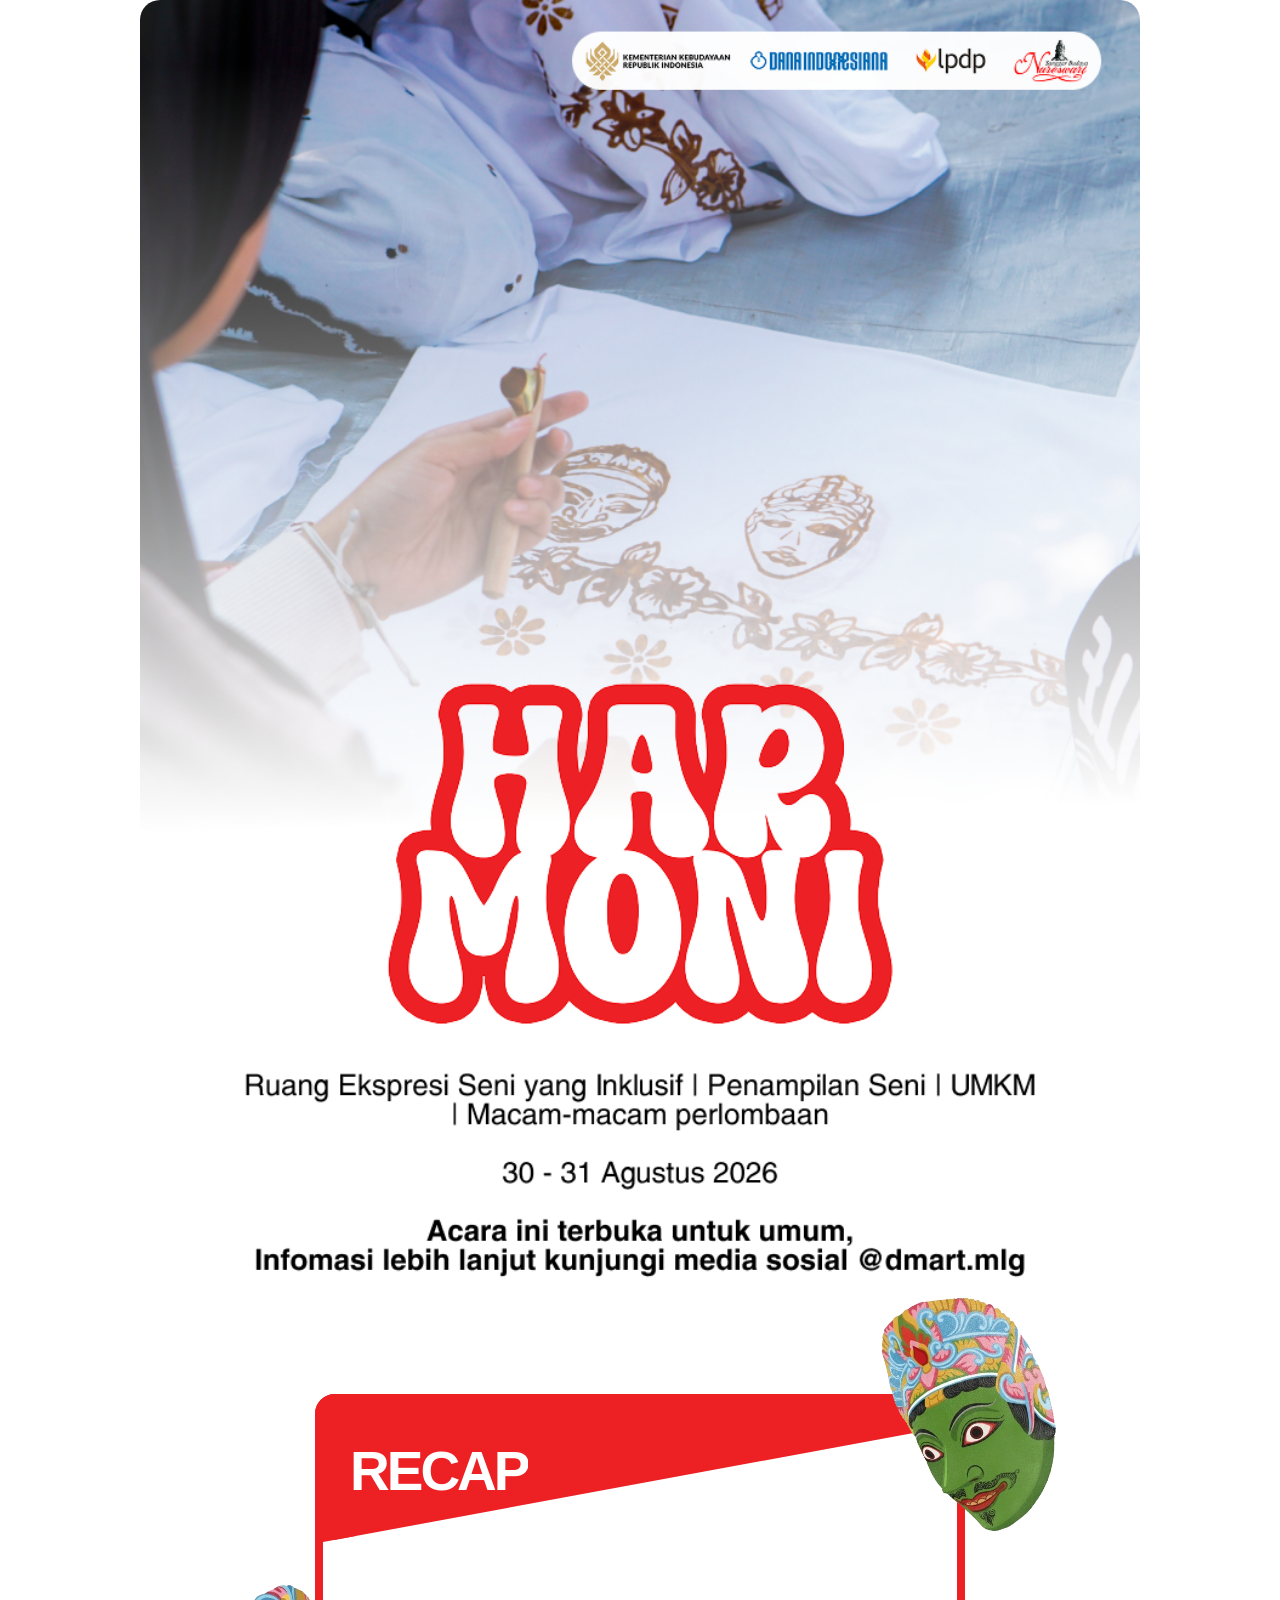
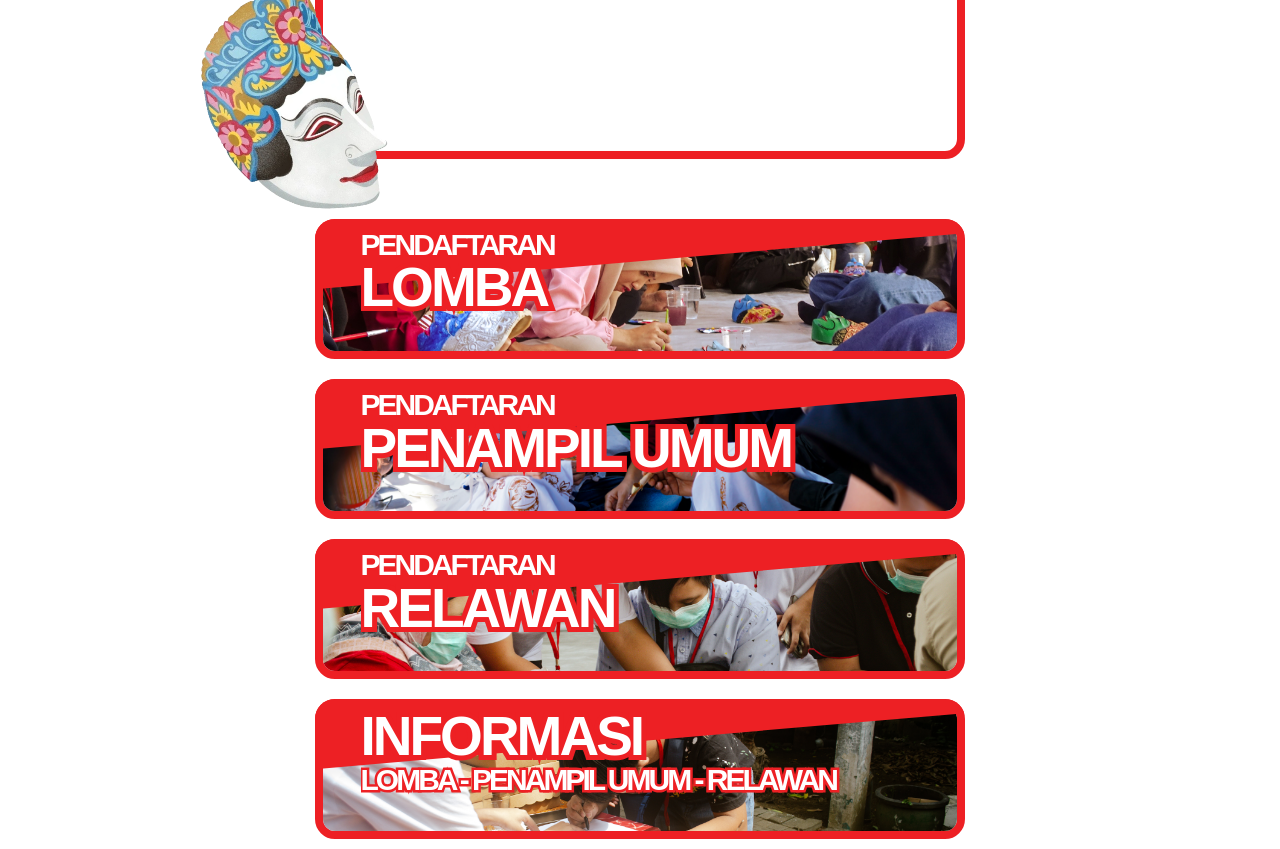
<file: index.html>
<!DOCTYPE html>
<html lang="id">
<head>
    <meta charset="UTF-8">
    <meta name="viewport" content="width=device-width, initial-scale=1.0">
    <title>Dmart</title>
    <link rel="stylesheet" href="style.css">
</head>
<body>

    <div class="container">

    <img class="back" src="images/Frame 11.png" alt="Kelas Pagi">
        <div class="video_wrapper_hero">

            <a href="https://www.instagram.com/dmart.mlg?utm_source=ig_web_button_share_sheet&igsi=ZDNlZDc0MzIxNw==" class="registration-link">

                <div class="rectangle"></div>

                <div class="hero-title">
                    <span class="title">RECAP</span>
                </div>

                <div class="images-wrapper">
                    <video autoplay muted loop playsinline src="images/video/dmart.mp4"></video>
                </div>

            </a>

            <img class="Topeng_kanan"
                src="images/no_bg/Panji_no_bg.webp"
                loading="lazy"
                alt="Topeng Kanan">

            <img class="Topeng_kiri"
                src="images/no_bg/Dewi_sekartaji_no_bg.webp"
                loading="lazy"
                alt="Topeng Kiri">

        </div>

        <!-- PENDAFTARAN LOMBA -->
        <div class="video_wrapper">
            <div class="relawan_wrapper">

            <a href="https://forms.gle/vYgLfWiQK7vJbqu39" class="registration-link">

                <div class="rectangle"></div>

                <div class="hero-title">
                    <span class="sub-title">PENDAFTARAN</span>
                    <span class="title">LOMBA</span>
                </div>

                <div class="images-wrapper-second">
                    <img src="images/DDC06819.webp" loading="lazy" alt="Foto Kegiatan">
                </div>

            </a>
            </div>
        </div>


        <!-- PENDAFTARAN UMKM -->
        <div class="video_wrapper">
            <div class="relawan_wrapper">

            <a href="https://forms.gle/RS3DYKpJCkk86uUv9" class="registration-link">

                <div class="rectangle"></div>

                <div class="hero-title">
                    <span class="sub-title">PENDAFTARAN</span>
                    <span class="sub-title sub-title-small">PENAMPIL UMUM</span>
                </div>

                <div class="images-wrapper-second">
                    <img src="images/DSC03875.webp" loading="lazy" alt="Foto Kegiatan">
                </div>

            </a>
            </div>
        </div>
        

        <!-- PENDAFTARAN RELAWAN -->
        <div class="video_wrapper">
            <div class="relawan_wrapper">

            <a href="https://forms.gle/vRiZ4WEHZazATEnV7" class="registration-link">

                <div class="rectangle"></div>

                <div class="hero-title">
                    <span class="sub-title">PENDAFTARAN</span>
                    <span class="sub-title sub-title-small">RELAWAN</span>
                </div>

                <div class="images-wrapper-second">
                    <img src="images/DSC_0091.jpg" loading="lazy" alt="Foto Kegiatan">
                </div>

            </a>
            </div>
        </div>

        <!-- INFORMASI LOMBA -->
        <div class="video_wrapper">
            <div class="relawan_wrapper">

            <a href="https://drive.google.com/drive/folders/17GDNFCGwBV4rgKPMYRsz4sGmT3As7rjI" class="registration-link">

                <div class="rectangle"></div>

                <div class="hero-title">
                    <span class="title">INFORMASI</span>
                    <span class="sub-title">LOMBA - PENAMPIL UMUM - RELAWAN</span>
                </div>

                <div class="images-wrapper-second">
                    <img src="images/DSC_0140.jpg" loading="lazy" alt="Foto Kegiatan">
                </div>

            </a>
            </div>
        </div>
        
    </div>
</body>
</html>
</file>
<file: style.css>
*{
    margin:0;
    padding:0;
    overflow-x:hidden;   /* ini ada di CSS kamu */
    box-sizing:border-box;
    font-family:Arial, Helvetica, sans-serif;
    overflow-x:hidden;
}

body{
    min-height:100vh;
    background: white;
    margin:0;
}

.container{
    width:90%;
    max-width:1500px;
    margin:0 auto;
    text-align:center;
    overflow:hidden;
}

.back{
    width:150%;
    max-width:1000px;
    height:auto;
    border-radius:20px 20px 0 0;
    margin:0 auto;
}


.video_wrapper_hero {
    --card-width: 650px;

    position: relative;
    width: 100%;
    max-width: 850px;

    margin: 40px auto 120px;
    overflow: visible;
}


.video_wrapper {
    --card-width: 650px;

    position: relative;
    width: 100%;
    max-width: 850px;

    margin: 0 auto 80px;

    overflow: visible;
}

.registration-link {
    display: block;
    position: relative;

    width: var(--card-width);
    max-width: 100%;

    margin: 0 auto;

    text-decoration: none;
    color: inherit;
    cursor: pointer;
}

.registration-link .images-wrapper {
    width: 100%;
    max-width: none;
    margin: 0;
    aspect-ratio: 16 / 9;
}

.Topeng_kanan{
    width:30%;
    height:auto;
    transform:rotate(-25deg) scaleX(-1);
    position:absolute;
    top:-30%;      /* di atas pojok kanan card, bukan 150% */
    right:-4%;
    z-index:10;
}

.Topeng_kiri{
    width:30%;
    height:auto;
    transform:rotate(-25deg);
    position:absolute;
    bottom:-20%;   /* di bawah pojok kiri card */
    left:-5%;
    z-index:10;
}

/* ============================= */
/* INFORMASI RELAWAN              */
/* ============================= */

.relawan_wrapper {
    --relawan-width: 650px;
    --relawan-height: 150px;

    position: relative;
    width: min(var(--relawan-width), 100%);
    height: var(--relawan-height);
    margin: -70px auto -70px;
    padding-top: 10px;
    overflow: hidden;
}


/* LINK */
.relawan_wrapper .registration-link {
    position: relative;
    display: block;
    width: 100%;
    height: 100%;
    text-decoration: none;
    color: inherit;
    overflow: hidden;
}


/* FOTO */
.relawan_wrapper .images-wrapper-second {
    position: absolute;
    inset: 0;
    width: 100%;
    height: 100%;
    max-width: none;
    margin: 0;
    overflow: hidden;
    border-radius: 20px;
    border: 8px solid #ED2024;
    z-index: 2;
}


/* GAMBAR */
.relawan_wrapper .images-wrapper-second img {
    position: absolute;
    inset: 0;
    width: 100%;
    height: 100%;
    object-fit: cover;
}


/* RECTANGLE */
.relawan_wrapper .rectangle {
    position: absolute;
    top: 0;
    left: 0;
    width: 100%;
    height: 43%;
    min-height: 70px;
    background-color: #ED2024;
    border: none;
    border-radius: 20px 20px 0 0;
    clip-path: polygon(
        0 0,
        100% 0,
        100% 20%,
        0 100%
    );

    z-index: 5;
    pointer-events: none;
}


/* JUDUL */
.relawan_wrapper .hero-title {
    position: absolute;
    top: 7%;
    left: 7%;
    width: 86%;
    font-size: clamp(20px, 6vw, 40px);
    line-height: 1;
    z-index: 10;
    pointer-events: none;
}

/* selesai INFORMASI */

.images-wrapper {
    position: relative;
    width: 100%;
    max-width: 650px;
    aspect-ratio: 16 / 9;
    margin: 40px auto 80px;
    overflow: hidden;
    border-radius: 20px;
    border: 8px solid #ED2024;
}

.images-wrapper video {
    position: absolute;
    inset: 0;
    width: 100%;
    height: 100%;
    object-fit: cover;
}

.hero-title {
    position: absolute;

    top: 50px;
    left: 35px;
    font-family: "Inter", sans-serif;
    overflow: hidden;

    font-size: 65px;
    font-weight: 800;

    letter-spacing: -3px;
    line-height: 1;

    color: white;

    -webkit-text-stroke: 10px #ED2024;
    paint-order: stroke fill;

    white-space: nowrap;

    z-index: 10;
}

.hero-title span {
    display: block;
    text-align: left;
    overflow: hidden;
}

.hero-title .title {
    font-size: 55px;
    font-weight: 800;
    letter-spacing: -3px;
    line-height: 1;
    color: white;
    -webkit-text-stroke: 10px #ED2024;
    paint-order: stroke fill;
}

.hero-title .sub-title {
    font-size: 30px;
    font-weight: 600;
    margin-top: 1px;
    color: white;
    -webkit-text-stroke: 5px #ED2024;
    paint-order: stroke fill;
}

.hero-title .sub-title-small {
    font-size: 55px;
    font-weight: 800;
    margin-top: 1px;
    color: white;
    -webkit-text-stroke: 10px #ED2024;
    paint-order: stroke fill;
}

.rectangle {
    position: absolute;
    width: 650px;
    height: 150px;
    background-color:#ED2024;
    border: 8px solid #ED2024;
    z-index: 5;
    border-radius: 20px 0 0 0;

    clip-path: polygon(
    0 0,
    100% 0,
    100% 20%,
    0 100%
    );
}

.images-wrapper img.active {
    opacity: 1;
}

/* ===== MODE HP ===== */
@media (max-width: 768px) {

    .video_wrapper_hero {
        max-width: 90%;
        margin: 20px auto 30px;
    }

    .back {
        width: 100%;
        border-radius: 0 0 0 0;
    }

    .images-wrapper {
        max-width: 90%;
        margin: 20px auto 30px;
    }

    .Topeng_kanan {
        width: 48%;
    }

    .Topeng_kiri {
        width: 48%;
    }

    .youtube-container {
        max-width: 100%;
        margin: 20px auto 30px;
    }


    /* RECTANGLE */
    .rectangle {
        width: 90%;
        height: 100px;

        left: 5%;

        border: 5px solid #ED2024;
        border-radius: 15px 0 0 0;

        clip-path: polygon(
            0 0,
            100% 0,
            100% 20%,
            0 100%
        );
    }

    .hero-title {
        top: 30px;
        left: 5%;

        font-size: 45px;
        letter-spacing: -2px;
        line-height: 1;

        -webkit-text-stroke: 7px #ED2024;
    }

    .hero-title span {
        text-align: left;
    }

    .hero-title .sub-title {
        font-size: 24px;
        font-weight: 600;

        margin-top: 8px;

        -webkit-text-stroke: 4px #ED2024;
    }


    .hero-title .sub-title-small {
        font-size: 40px;
        font-weight: 800;

        margin-top: 8px;

        -webkit-text-stroke: 7px #ED2024;

     .relawan_wrapper {
        --relawan-width: 600px;
        --relawan-height: 130px;

        width: calc(100% - 40px);
        height: var(--relawan-height);

        margin: -50px auto -50px;
        padding-top: 0;
    }

    .relawan_wrapper .images-wrapper-second {
        border-width: 6px;
        border-radius: 16px;
    }

    .relawan_wrapper .rectangle {
        height: 45%;
        min-height: 60px;
        border-radius: 16px 16px 0 0;
    }

    .relawan_wrapper .hero-title {
        top: 8%;
        left: 7%;
        width: 86%;

        font-size: clamp(18px, 6vw, 32px);
        line-height: 1;
    }
}


/* ===== HP KECIL ===== */
@media (max-width: 480px) {


    .back {
        width: 100%;
        margin-top: 0;
        display: block;
        border-radius: 0;
    }

    .container {
        padding-top: 0;
        margin-top: 0;
    }


    .images-wrapper {
        max-width: 95%;
        margin: 24px auto 50px;
    }

    .Topeng_kanan,
    .Topeng_kiri {
        width: 35%;
    }

    .Topeng_kanan {
        top: -15%;
        right: -10%;
    }

    .Topeng_kiri {
        top: 50%;
        left: -10%;
    }


    /* RECTANGLE */
    .rectangle {
        width: 95%;
        height: 80px;

        left: 2%;

        border: 4px solid #ED2024;
        border-radius: 12px 0 0 0;

        clip-path: polygon(
            0 0,
            100% 0,
            100% 20%,
            0 100%
        );
    }
    .hero-title {
        top: 20px;
        left: 5%;

        font-size: 15px;
        letter-spacing: -1.5px;
        line-height: 1;

        -webkit-text-stroke: 5px #ED2024;
    }

    .hero-title span {
        text-align: left;
    }

    .hero-title .title {
        font-size: 30px;
        font-weight: 800;

        margin-top: 1px;

        -webkit-text-stroke: 3px #ED2024;
    }

    .hero-title .sub-title {
        font-size: 17px;
        font-weight: 600;

        margin-top: 1px;

        -webkit-text-stroke: 3px #ED2024;
    }

    .hero-title .sub-title-small {
        font-size: 30px;
        font-weight: 800;

        margin-top: 1px;

        -webkit-text-stroke: 5px #ED2024;
    }

    .relawan_wrapper {
        --relawan-width: 100%;
        --relawan-height: 105px;

        width: calc(100% - 24px);
        height: var(--relawan-height);

        margin: -10px auto -60px;
    }

    .relawan_wrapper .images-wrapper-second {
        border-width: 5px;
        border-radius: 14px;
    }

    .relawan_wrapper .rectangle {
        height: 46%;
        min-height: 50px;

        border-radius: 14px 14px 0 0;
    }

    .relawan_wrapper .hero-title {
        top: 9%;
        left: 7%;
        width: 86%;

        font-size: clamp(16px, 7vw, 26px);
        line-height: 1.05;
    }
}
}
</file>
